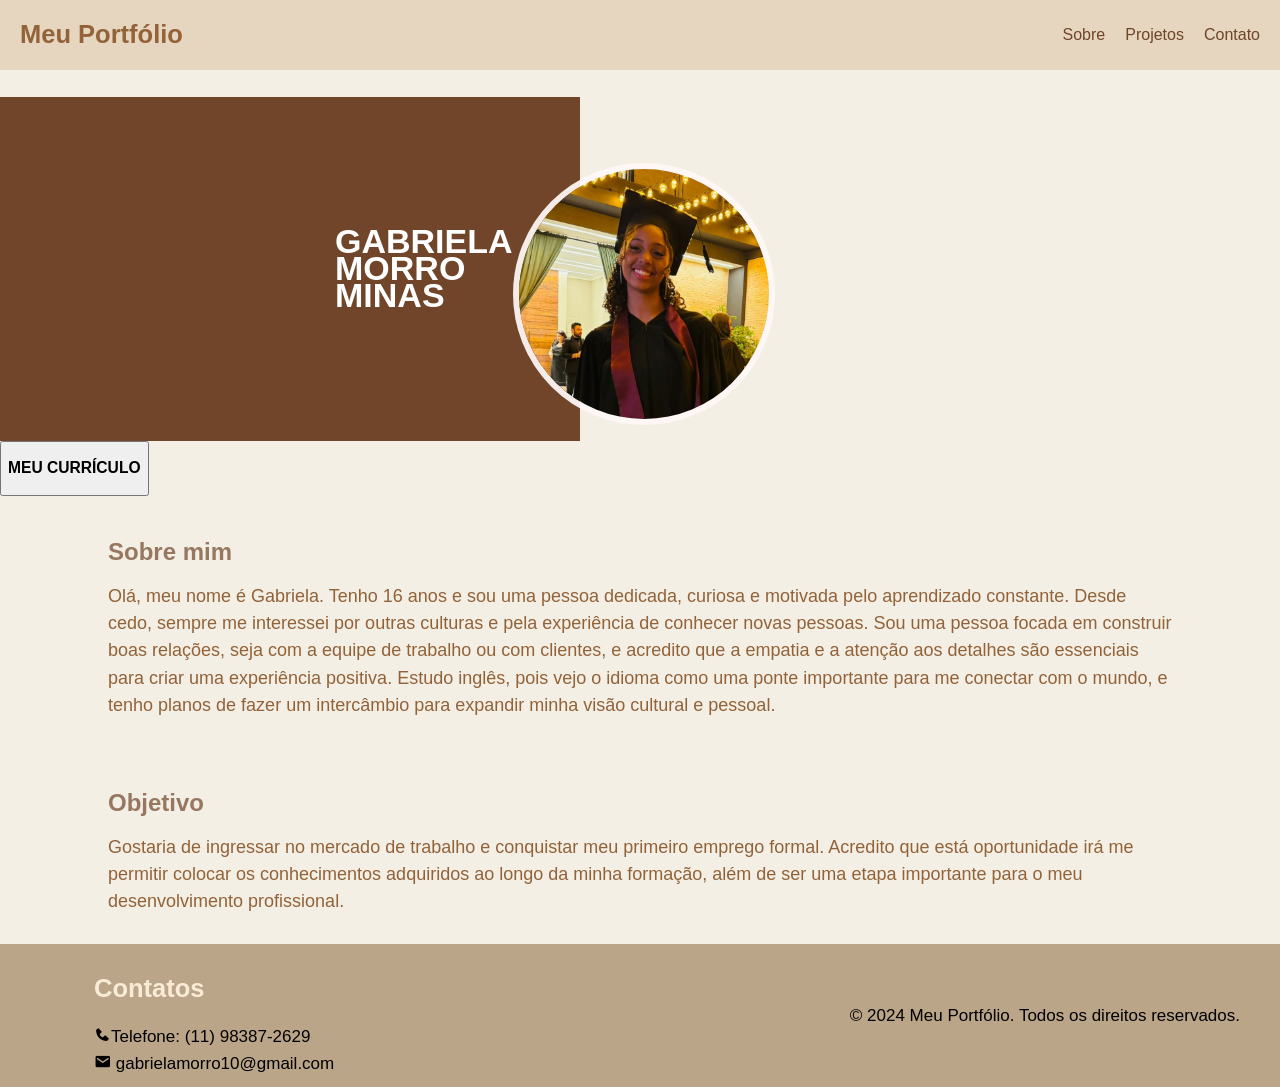
<file: index.html>
<!DOCTYPE html>
<html lang="pt-br">

<head>
  <meta charset="UTF-8">
  <meta name="viewport" content="width=device-width, initial-scale=1.0">
  <link rel="stylesheet" href="portfolio.css">
  <link rel="stylesheet" href="img.css">
  <link href='https://unpkg.com/boxicons@2.1.4/css/boxicons.min.css' rel='stylesheet'>


  <title>Meu Portfólio</title>
</head>

<body>
  <div class="logo">
    <nav>
      <h1>Meu Portfólio</h1>

      <ul class="nav-links">
        <li><a href="#sobre">Sobre</a></li>
        <li><a href="#projetos">Projetos</a></li>
        <li><a href="#contatos">Contato</a></li>
      </ul>
    </nav>
  </div>
  <br>
  <header>
    <div class="flex">
      <div class="container">

        <h1>GABRIELA <br>
          MORRO MINAS</h1>
        <img class="gabigabi" src="copia img.jpeg" alt="">
      </div>
    </div>
  </header>

<a href="Gabriela Morro Minas Currículo..pdf" target="_blank">
    <button><h3>MEU CURRÍCULO</h3></button>
  </a>
  


  <section>
    <h4 div id="sobre"> Sobre mim</h4>

    <p>Olá, meu nome é Gabriela. Tenho 16 anos e sou uma pessoa dedicada, curiosa e motivada pelo aprendizado
      constante.
      Desde cedo, sempre me interessei por outras culturas e pela experiência de conhecer novas pessoas.

      Sou uma pessoa focada em construir boas relações, seja com a equipe de trabalho ou com clientes, e acredito
      que a
      empatia e a atenção aos detalhes são essenciais para criar uma experiência positiva. Estudo inglês, pois
      vejo o
      idioma como uma ponte importante para me conectar com o mundo, e tenho planos de fazer um intercâmbio para
      expandir minha visão cultural e pessoal.</p>
  </section>

  <section obj>

    <h4>Objetivo</h4>
    <p>Gostaria de ingressar no mercado de trabalho e conquistar meu primeiro emprego formal. Acredito que está
      oportunidade irá me permitir colocar os conhecimentos adquiridos ao longo da minha formação, além de ser uma etapa
      importante para o meu desenvolvimento profissional.</p>
  </section>

  <footer>
    <div class="container">
      <section>
        <h2 id="contatos">Contatos</h2>
        <i class='bx bxs-phone'></i>Telefone: (11) 98387-2629 <br>
        <i class='bx bxs-envelope' ></i> gabrielamorro10@gmail.com <br>

      </section>
      <p>&copy; 2024 Meu Portfólio. Todos os direitos reservados.</p>
    </div>
  </footer>
</body>

</html>
</file>
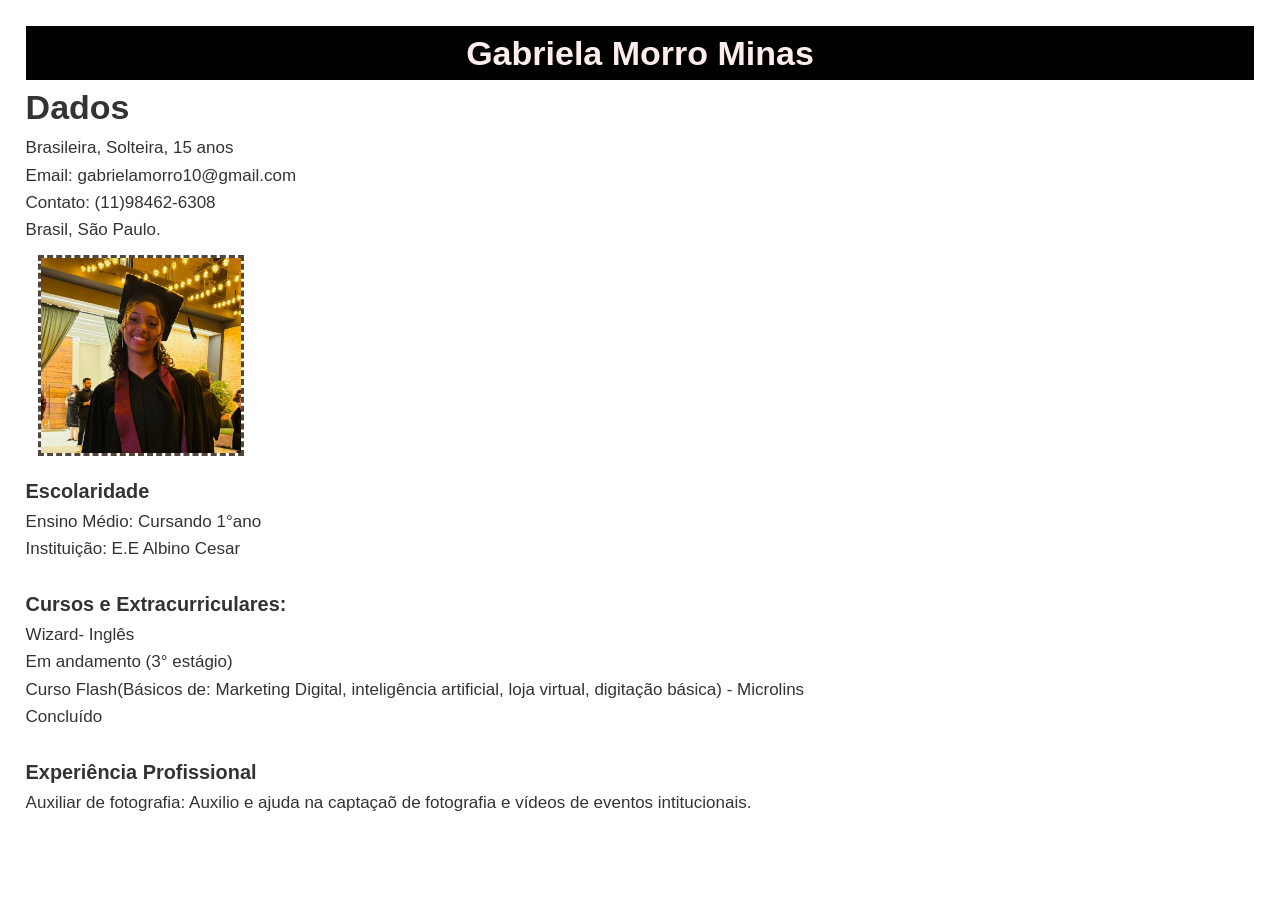
<file: currrículo.html>
<!DOCTYPE html>
<html lang="pt-br">

<head>
    <meta charset="UTF-8">
    <meta name="viewport" content="width=device-width, initial-scale=1.0">
    <title>Currículo</title>
    <link rel="stylesheet" href="estilo.css">
</head>
<header>
    <center>
        <h1 style="color: rgb(255, 237, 237); background-color: rgb(0, 0, 0); "> Gabriela Morro Minas</h1>
    </center>
</header>
<h1> Dados</h1>

<body>
    Brasileira, Solteira, 15 anos <br>
    Email: gabrielamorro10@gmail.com <br>
    Contato: (11)98462-6308 <br>
    Brasil, São Paulo. <br>
    <img src="copia img.jpeg" alt=""> <br>

    <h3> Escolaridade </h3>
    Ensino Médio: Cursando 1°ano <br> Instituição: E.E Albino Cesar <br>

    <br>
    <h3> Cursos e Extracurriculares: </h3>
    Wizard- Inglês <br>
    Em andamento (3° estágio) <br>

    Curso Flash(Básicos de: Marketing Digital, inteligência artificial, loja virtual, digitação básica) - Microlins <br>
    Concluído <br>

    <br>
    <h3>Experiência Profissional</h3>
    Auxiliar de fotografia: Auxilio e ajuda na captaçaõ de fotografia e vídeos de eventos intitucionais. <br>
</body>

</html>
</file>
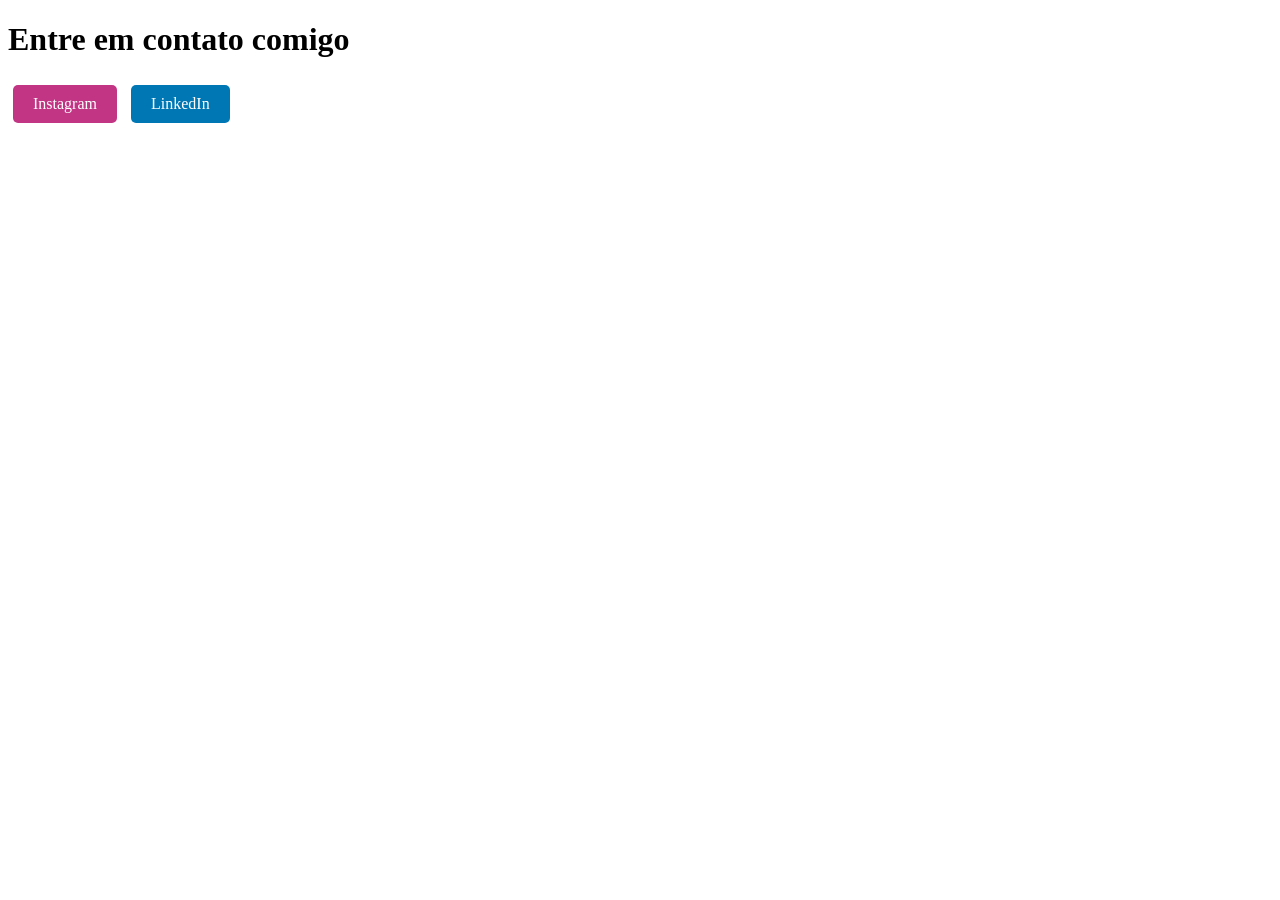
<file: lala.html>
<!DOCTYPE html>
<html lang="pt-br">
<head>
    <meta charset="UTF-8">
    <meta name="viewport" content="width=device-width, initial-scale=1.0">
    <title>Contatos</title>
    <style>
        /* Estilo básico para os botões */
        .botao-contato {
            padding: 10px 20px;
            font-size: 16px;
            text-align: center;
            border-radius: 5px;
            color: white;
            text-decoration: none;
            margin: 5px;
            display: inline-block;
            cursor: pointer;
            transition: background-color 0.3s;
        }

        .botao-contato:hover {
            opacity: 0.8;
        }

        .insta {
            background-color: #C13584; /* Cor do Instagram */
        }

        .linkedin {
            background-color: #0077b5; /* Cor do LinkedIn */
        }
    </style>
</head>
<body>

    <h1>Entre em contato comigo</h1>

    <a href="https://www.instagram.com/seu_usuario" target="_blank" class="botao-contato insta">Instagram</a>
    <a href="https://www.linkedin.com/in/seu-usuario" target="_blank" class="botao-contato linkedin">LinkedIn</a>

</body>
</html>
</file>
<file: portfolio.css>
html {
    scroll-behavior: smooth;
}

body {
    background-color: #f3efe4;
}

nav {
    background-color: rgb(230, 213, 191);
    display: flex;
    justify-content: space-between;
    align-items: center;
    margin: auto;
    padding: 0 20px;
}

nav .logo h1 {
    font-size: 1.5rem;
}

nav .nav-links {
    display: flex;
    gap: 20px;
}

nav .nav-links li {
    display: flex;
    gap: 20px;
    font-size: 1rem;
    ;

}

nav .nav-links a:hover {
    color: #000000;
}


section {
    padding: 10px 0;
}

.container {
    max-width: 1200px;
    margin: 0 auto;
    padding: 0 20px;
}


.sobre {
    background-color: #000000;
    text-align: center;
}

.sobre p {
    font-size: 1.2rem;
    line-height: 1.6;
    max-width: 800px;
    margin: 20px auto;
}

header h1 {
    margin-left: 54px;
    color: #ffffff;
    font-family: 'Segoe UI', Tahoma, Geneva, Verdana, sans-serif;

}

header {
    background-color: #704529;
    color: white;
    padding: 1rem 0;
}



.container {
    display: flex;
    align-items: center;
    justify-content: space-between;

}

header .container {
    margin-left: 45%;
}

.flex .container img {
    width: 250px;
    height: 250px;
    border-radius: 50%;
    border: rgba(255, 248, 248, 0.932) 6px solid;

}

img {
    width: 2%;
    height: 2;
}

style {
    line-height: 1.6em;
}

img {
    width: 7;
    height: 7;

}

header {
    margin-right: 700px;
}

header img {
    margin-top: 50px;
}



section h4 {
    margin-left: 54px;
    color: #704529b4;
    font-family: 'Segoe UI', Tahoma, Geneva, Verdana, sans-serif;
    font-size: x-large;
    margin-bottom: 5px;
}


section {
    margin-left: 54px;
    margin-right: 54px;
    font-family: 'Segoe UI', Tahoma, Geneva, Verdana, sans-serif;
}

section p {
    margin-left: 54px;
    margin-right: 54px;
    font-size: large;
    font-family: Arial, Helvetica, sans-serif;
}

section .obj {
    margin-left: 54px;
    margin-right: 54px;
}

footer {
    color: #000000;
    background-color: #bba589;

}

a {
    text-decoration: none;
    color: #704529;
}

a:hover{
    color: #271f1a;
}

h2 {
    color: antiquewhite;
}
</file>
<file: img.css>
@charset
* { 
margin: 5%;
padding: 5%;
}

body {
    margin: 0;
    font-family: Arial, Helvetica, sans-serif;
    font-size: 17px;
    color: #926239;
    line-height: 1.6em;
   }

   #showcase {
    background-image: url(rio\ img.jpg);
    background-size: cover;
    background-position: center;
    height: 100%;
    text-align: center;
    padding: 0 20px;
   }
</file>
<file: estilo.css>
@charset "utf-8";
* {
 margin: 0;
 padding: 0;
}
a{text-decoration: none;}

body {
 margin: 2%;
 font-family: Arial, Helvetica, sans-serif;
 font-size: 17px;
 color: #333;
 line-height: 1.6;
 
}

.showcase {
    background-image: url('03.praia.jpg');
 background-repeat: no-repeat;
 background-position: center;
 background-size: cover;    
}
 
img {
margin: 1%;

    width: 200px;
    border-style: dashed ;
    border-color: rgb(80, 70, 57);
}
</file>
